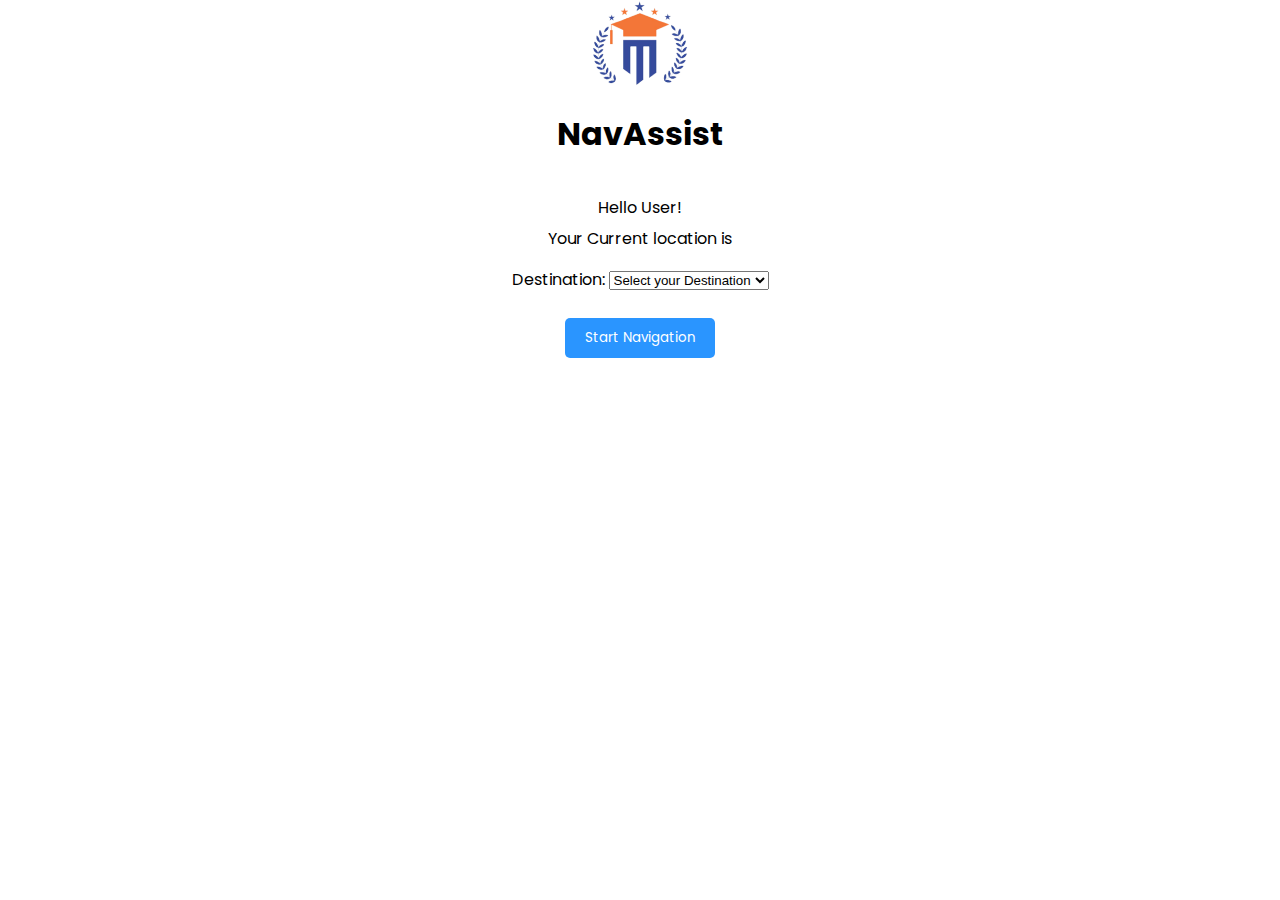
<file: index.html>
<html lang="en">
<head>
    <meta charset="UTF-8">
    <meta name="viewport" content="width=device-width, initial-scale=1.0">
    <title>NavAssist-MRUH</title>
    <link href="https://fonts.googleapis.com/css2?family=Poppins:wght@300;400&display=swap" rel="stylesheet">
    <link rel="stylesheet" href="https://cdn.jsdelivr.net/npm/bootstrap-icons@1.11.1/font/bootstrap-icons.css">
    <link rel="stylesheet" href="CSS/index.css">
</head>
<body>
        <div class="logo-container">
            <img src="Images/MRU.png" alt="Logo">
        </div>
        <h1 class="title">NavAssist</h1>
        <p id="user">Hello User!</p>
    <div class="container">
        <div class="location">
            <p>Your Current location is </p>
            <p>Destination: 
                <select id="destination">
                    <option value="destination" selected="selected" disabled="disabled">Select your Destination</option>
                    <option value="Admin-Office">Admin-Office</option>
                    <option value="Auditorium">Auditorium</option>
                    <option value="Dean-Room">Dean-Room</option>
                    <option value="Dept-of-Photography">Dept-of-Photography</option>
                    <option value="Entrance">Entrance</option>
                    <option value="MRUH-Central-Library">MRUH-Central-Library</option>
                    <option value="Staff-Room">Staff-Room</option>
                    <option value="Gents-Washroom">Gents-Washroom</option>
                    <option value="Ladies-Washroom">Ladies-Washroom</option>
                    <option value="Room-2-004">Room:2-004</option>
                    <option value="Room-2-005">Room:2-005</option>
                    <option value="Room-2-006">Room:2-006</option>
                    <option value="Room-2-007">Room:2-007</option>
                    <option value="Room-2-008">Room:2-008</option>
                    <option value="Room-2-009">Room:2-009</option>
                    <option value="Room-2-010">Room:2-010</option>
                    <option value="Room-2-011">Room:2-011</option>
                    <option value="Room-2-012">Room:2-012</option>
                    <option value="Room-2-013">Room:2-013</option>
                    <option value="Room-2-014">Room:2-014</option>
                    <option value="Room-2-015">Room:2-015</option>
                </select>
            </p>
        </div>
        <button id="startButton">Start Navigation</button>
    </div>
    <script src="JavaScript/index.js"></script>
</body>
</html>
</file>
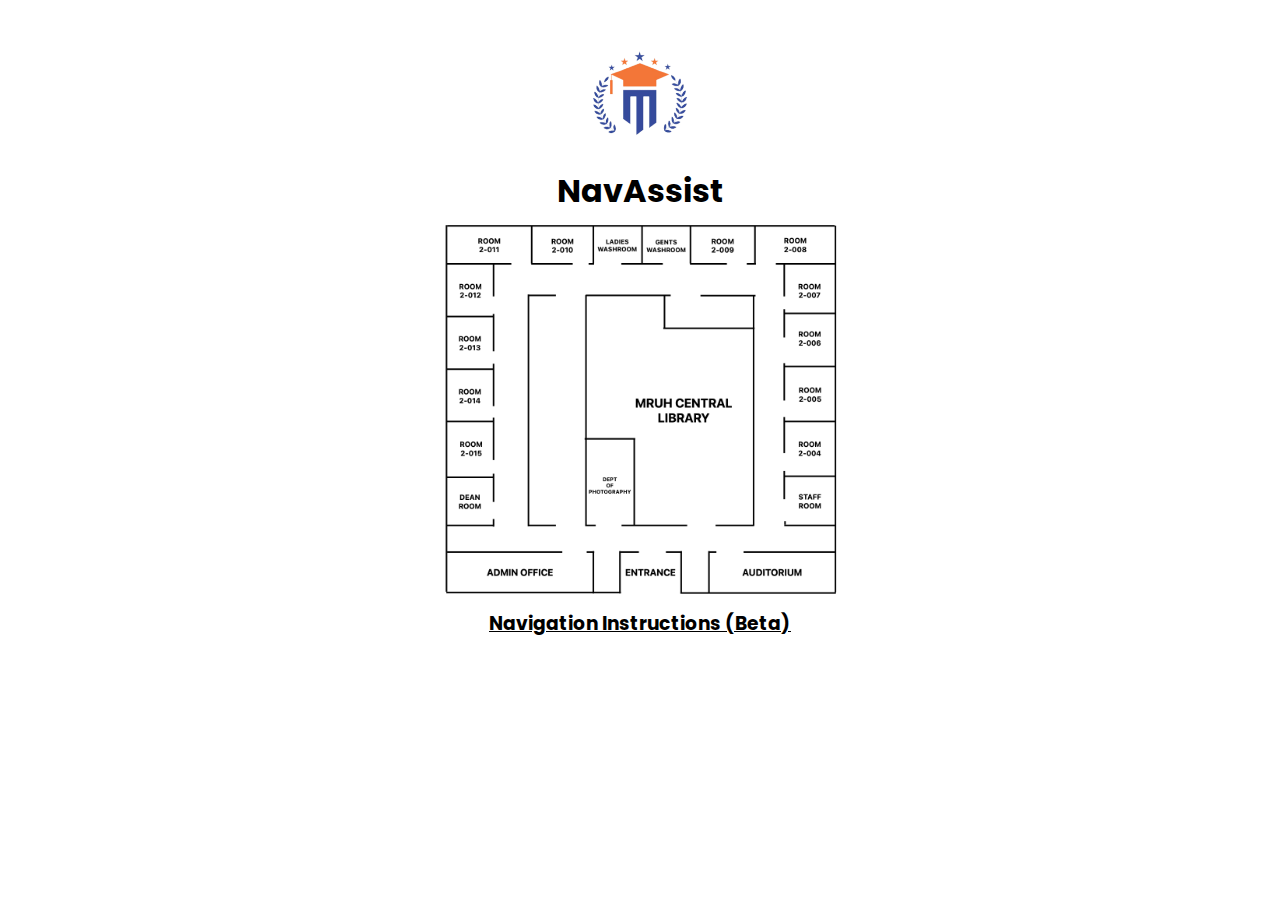
<file: navigation.html>
<!DOCTYPE html>
<html lang="en">
<head>
    <meta charset="UTF-8">
    <meta name="viewport" content="width=device-width, initial-scale=1.0">
    <title>NavAssist-MRUH</title>
    <link href="https://fonts.googleapis.com/css2?family=Poppins:wght@300;400&display=swap" rel="stylesheet">
    <link rel="stylesheet" href="CSS/navigation.css">
</head>
<body onload="showNavigation()">
    <header>
        <div class="logo-container">
            <img src="Images/MRU.png" alt="Logo">
        </div>
        <h1 class="title">NavAssist</h1>
    </header>
    <div class="map-container">
        <img id="map" src="Maps/Ground_Floor.png" alt="Map Image">
      </div>
    <div class="directions">
        <h3 style="text-align: center; text-decoration: underline;">Navigation Instructions (Beta)</h3>
        <ul id="navigationSteps"></ul>
    </div>
    <script src="JavaScript/navigation.js"></script>
</body>
</html>
</file>
<file: CSS/index.css>
body {
    background-color: white;
    margin: 0;
    font-family: 'Poppins', sans-serif;
    display: flex;
    flex-direction: column;
    align-items: center;
    justify-content: center;
}

header {
    text-align: center;
}

.logo-container {
    text-align: center;
}

.logo-container img {
    max-width: 100px;
    height: auto;
}

p#user{
    margin-bottom: -10px;
}

.title {
    font-weight: 700;
}

.container {
    text-align: center;
}

button {
    margin-top: 10px;
    padding: 10px 20px;
    background-color: #0080ffd5;
    color: white;
    border: none;
    border-radius: 5px;
    cursor: pointer;
    font-family: 'Poppins', sans-serif;
}

button:hover{
    background-color: #0080ff;
}
</file>
<file: CSS/navigation.css>
body {
    background-color: white;
    margin: 0;
    font-family: 'Poppins', sans-serif;
    display: flex;
    flex-direction: column;
    align-items: center;
    justify-content: center;
}

header {
    text-align: center;
}

.logo-container {
    text-align: center;
    margin-top: 50px;
}

.logo-container img {
    max-width: 100px;
    height: auto;
}

.title {
    font-weight: 700;
}

ul{
    list-style: none;
}

.map-container {
    text-align: center;
    margin: -15px;
}

#map {
    width: 400px;
    height: auto;
}
</file>
